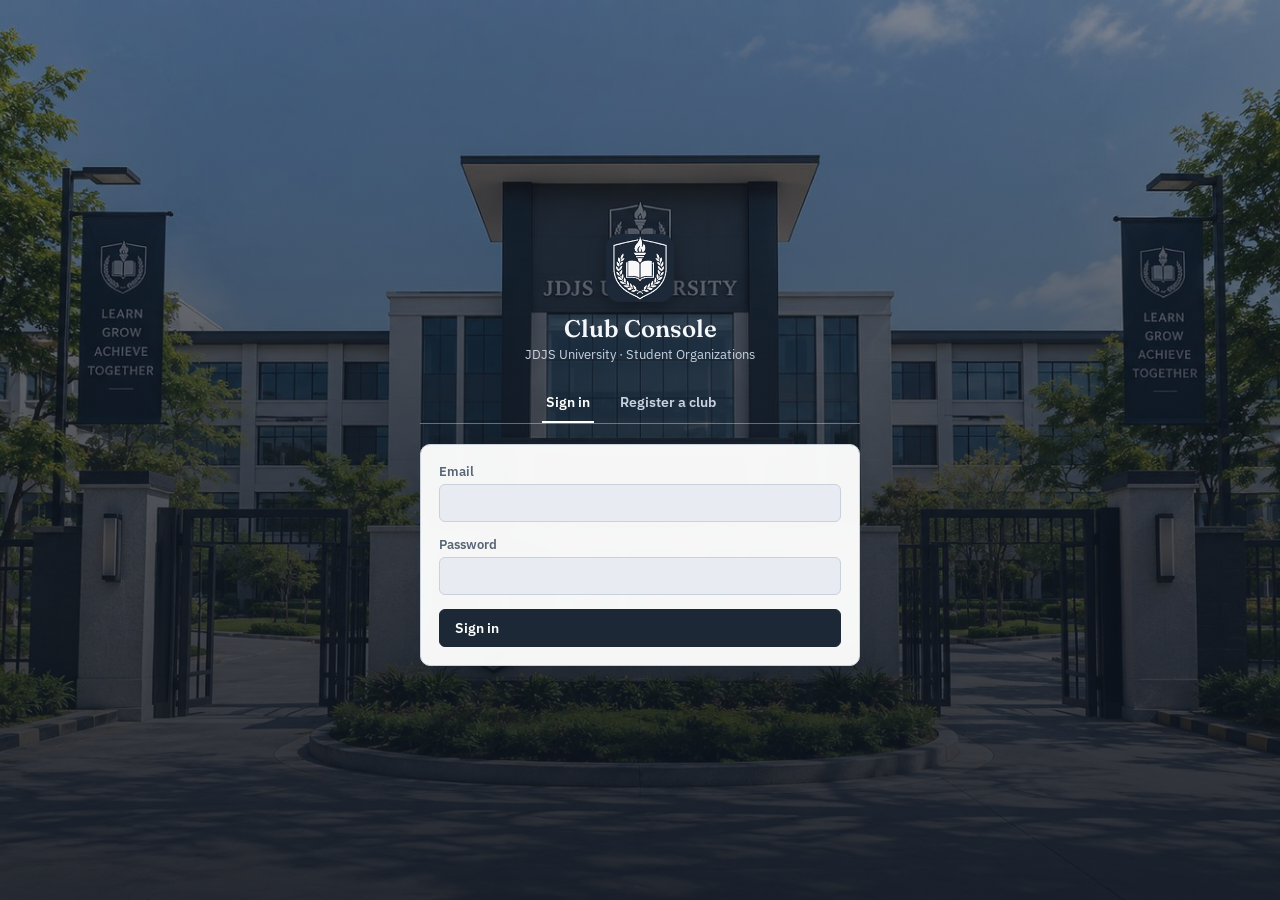
<file: Project Customer/index.html>
<!doctype html>
<html lang="en">
<head>
<meta charset="utf-8">
<meta name="viewport" content="width=device-width, initial-scale=1, viewport-fit=cover">
<link rel="icon" type="image/png" href="assets/favicon.png">
<title>Club Console</title>
<link rel="preconnect" href="https://fonts.googleapis.com">
<link rel="preconnect" href="https://fonts.gstatic.com" crossorigin>
<link href="https://fonts.googleapis.com/css2?family=Fraunces:opsz,wght@9..144,400;9..144,500;9..144,600;9..144,700&family=IBM+Plex+Sans:wght@400;500;600;700&family=IBM+Plex+Mono:wght@400;500;600&display=swap" rel="stylesheet">
<link rel="stylesheet" href="css/styles.css">
</head>
<body>
<div id="app"></div>
<div class="toast-region" id="toastRegion"></div>
<script src="js/utils.js"></script>
<script src="js/store.js"></script>
<script src="js/charts.js"></script>
<script src="js/shell.js"></script>
<script src="js/auth.js"></script>
<script src="js/dashboard.js"></script>
<script src="js/main.js"></script>
</body>
</html>
</file>
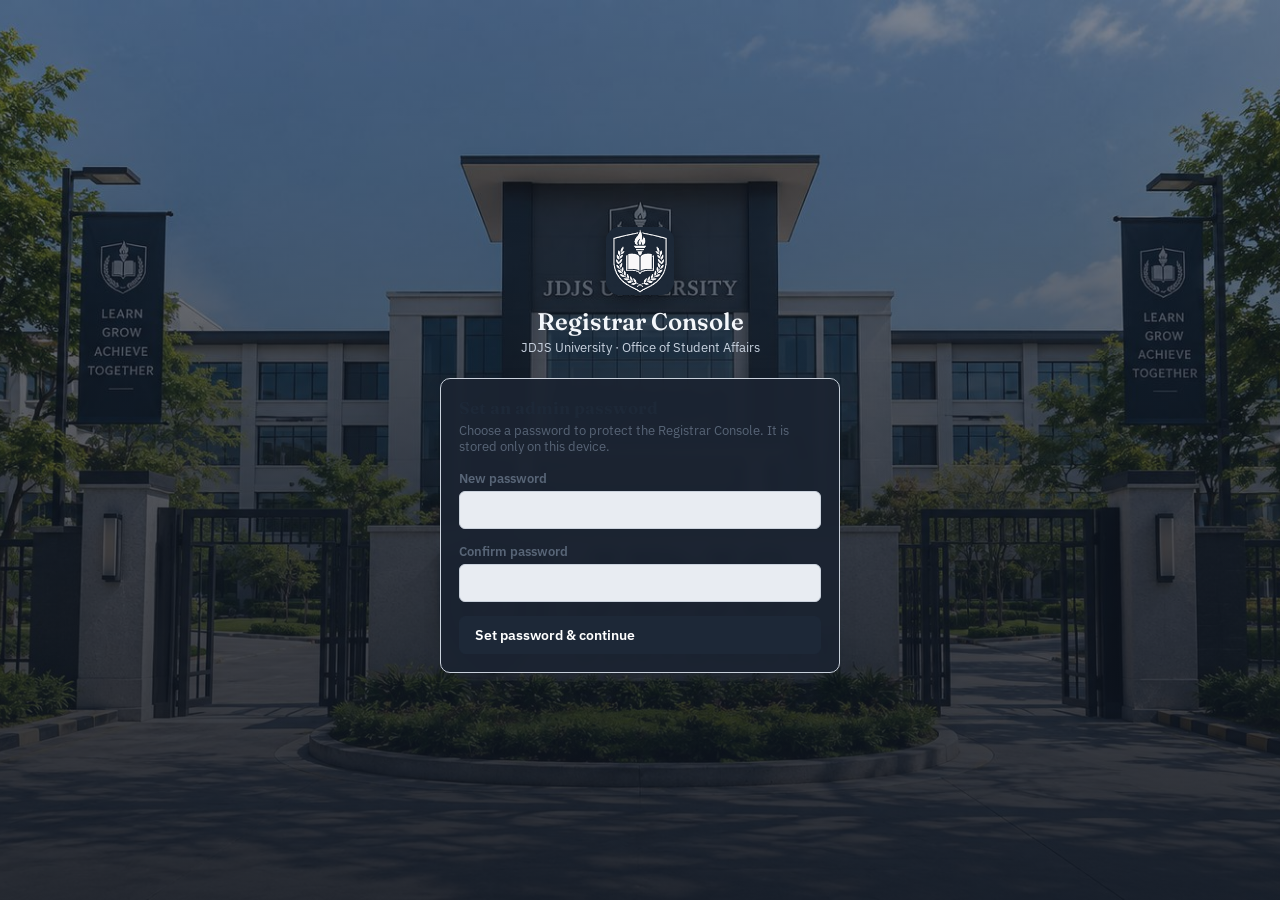
<file: Project Main/index.html>
<!doctype html>
<html lang="en">
<head>
<meta charset="utf-8">
<meta name="viewport" content="width=device-width, initial-scale=1, viewport-fit=cover">
<link rel="icon" type="image/png" href="assets/logo.png">
<title>Registrar Console</title>
<link rel="preconnect" href="https://fonts.googleapis.com">
<link rel="preconnect" href="https://fonts.gstatic.com" crossorigin>
<link href="https://fonts.googleapis.com/css2?family=Fraunces:opsz,wght@9..144,400;9..144,500;9..144,600;9..144,700&family=IBM+Plex+Sans:wght@400;500;600;700&family=IBM+Plex+Mono:wght@400;500;600&display=swap" rel="stylesheet">
<link rel="stylesheet" href="css/styles.css">
</head>
<body>
<div id="app"></div>
<div class="toast-region" id="toastRegion"></div>

<!-- Plain scripts (no modules) so index.html also works when opened directly via file:// -->
<script src="js/utils.js"></script>
<script src="js/store.js"></script>
<script src="js/charts.js"></script>
<script src="js/app.js"></script>
<script src="js/views.js"></script>
<script src="js/ui.js"></script>
<script src="js/main.js"></script>
</body>
</html>
</file>
<file: Project Customer/css/styles.css>
:root{
    --ink:#1D2837; --ink-soft:#586577; --paper:#E8ECF2; --card:#FFFFFF; --line:#C9D1DC;
    --accent:#1D2837; --accent-ink:#FFFFFF; --accent2:#3E5B7C;
    --good:#2F6B4F; --good-bg:#E1EEE4; --warn:#8A5A16; --warn-bg:#F3E5C8; --bad:#8C2F2F; --bad-bg:#F3E0DD;
    --radius:10px; --radius-sm:6px;
    --font-display:'Fraunces',Georgia,serif; --font-body:'IBM Plex Sans',system-ui,sans-serif; --font-mono:'IBM Plex Mono',monospace;
    --shadow:0 1px 2px rgba(29,40,55,.06), 0 6px 20px rgba(29,40,55,.07);
    color-scheme: light;
  }
  :root:not([data-theme="light"]){
    @media (prefers-color-scheme: dark){
      --ink:#E8ECF3; --ink-soft:#A9B2C2; --paper:#121923; --card:#1B2431; --line:#2E3A4B;
      --accent:#8FB0D6; --accent-ink:#0F1722; --accent2:#7FA0C2;
      --good:#7FC79A; --good-bg:#20301F; --warn:#E0B45E; --warn-bg:#332711; --bad:#E38A82; --bad-bg:#3A211E;
      --shadow:0 1px 2px rgba(0,0,0,.3), 0 6px 20px rgba(0,0,0,.3);
      color-scheme: dark;
    }
  }
  :root[data-theme="dark"]{
    --ink:#E8ECF3; --ink-soft:#A9B2C2; --paper:#121923; --card:#1B2431; --line:#2E3A4B;
    --accent:#8FB0D6; --accent-ink:#0F1722; --accent2:#7FA0C2;
    --good:#7FC79A; --good-bg:#20301F; --warn:#E0B45E; --warn-bg:#332711; --bad:#E38A82; --bad-bg:#3A211E;
    color-scheme: dark;
  }
  *{box-sizing:border-box;}
  html,body{height:100%;}
  html{scroll-padding-top:env(safe-area-inset-top,0px);}
  body{
    margin:0; font-family:var(--font-body); background:var(--paper); color:var(--ink);
    padding-top:env(safe-area-inset-top,0px); padding-bottom:env(safe-area-inset-bottom,0px);
    -webkit-font-smoothing:antialiased;
  }
  h1,h2,h3,.display{font-family:var(--font-display);}
  a{color:inherit;}
  button{font-family:inherit;}
  .mono{font-family:var(--font-mono);}
  ::selection{background:var(--accent); color:var(--accent-ink);}
  :focus-visible{outline:2px solid var(--accent2); outline-offset:2px;}

  #app{display:flex; min-height:100vh;}
  .sidebar{
    width:236px; flex:0 0 236px; background:var(--card); border-right:1px solid var(--line);
    padding:20px 16px; display:flex; flex-direction:column; gap:4px;
    position:sticky; top:env(safe-area-inset-top,0px); height:100vh; overflow-y:auto;
  }
  .brand{display:flex; align-items:center; gap:10px; padding:2px 8px 18px; border-bottom:1px solid var(--line); margin-bottom:14px;}
  .brand-mark{width:40px; height:40px; border-radius:9px; background:#1D2837; overflow:hidden; display:block; flex:0 0 auto;}
  .brand-mark img, .landing-brandline .mark img{width:100%; height:100%; display:block; object-fit:cover;}
  .brand-text{line-height:1.2;}
  .brand-text .name{font-family:var(--font-display); font-size:16px; font-weight:600;}
  .brand-text .sub{font-size:11.5px; color:var(--ink-soft);}
  .nav-item{
    display:flex; align-items:center; gap:10px; padding:9px 10px; border-radius:var(--radius-sm);
    font-size:14px; color:var(--ink-soft); cursor:pointer; border:none; background:none; text-align:left; width:100%;
  }
  .nav-item:hover{background:var(--paper); color:var(--ink);}
  .nav-item.active{background:var(--accent); color:var(--accent-ink); font-weight:600;}
  .nav-status{margin-top:auto; padding-top:14px; border-top:1px solid var(--line); font-size:12px; color:var(--ink-soft);}
  .status-pill{display:inline-flex; align-items:center; gap:5px; padding:3px 9px; border-radius:99px; font-size:11.5px; font-weight:600;}
  .status-pill.approved{background:var(--good-bg); color:var(--good);}
  .status-pill.pending{background:var(--warn-bg); color:var(--warn);}
  .status-pill.rejected{background:var(--bad-bg); color:var(--bad);}

  main{flex:1; min-width:0; padding:28px 34px 60px; max-width:1180px;}
  .page-head{display:flex; align-items:flex-end; justify-content:space-between; gap:16px; margin-bottom:22px; flex-wrap:wrap;}
  .page-head h1{font-size:26px; margin:0 0 4px; font-weight:600;}
  .page-head p{margin:0; color:var(--ink-soft); font-size:14px; max-width:54ch;}
  .head-actions{display:flex; gap:8px;}

  .btn{
    display:inline-flex; align-items:center; gap:6px; padding:9px 15px; border-radius:var(--radius-sm);
    border:1px solid var(--line); background:var(--card); color:var(--ink); font-size:13.5px; font-weight:600;
    cursor:pointer; transition:transform .08s ease;
  }
  .btn:active{transform:scale(.97);}
  .btn.primary{background:var(--accent); border-color:var(--accent); color:var(--accent-ink);}
  .btn.ghost{background:transparent;}
  .btn.danger{color:var(--bad); border-color:var(--bad);}
  .btn.small{padding:5px 10px; font-size:12.5px;}
  .btn:disabled{opacity:.5; cursor:not-allowed;}

  .grid{display:grid; gap:16px;}
  .grid.stats{grid-template-columns:repeat(auto-fit,minmax(160px,1fr));}
  .card{background:var(--card); border:1px solid var(--line); border-radius:var(--radius); padding:18px; box-shadow:var(--shadow);}
  .stat-card .num{font-family:var(--font-display); font-size:30px; font-weight:600; line-height:1;}
  .stat-card .label{font-size:12.5px; color:var(--ink-soft); margin-top:6px;}
  .card-title{font-family:var(--font-display); font-size:17px; font-weight:600; margin:0 0 4px;}
  .card-sub{font-size:12.5px; color:var(--ink-soft); margin:0 0 14px;}

  table{width:100%; border-collapse:collapse; font-size:13.5px;}
  th{text-align:left; font-size:11.5px; text-transform:uppercase; letter-spacing:.04em; color:var(--ink-soft); font-weight:600; padding:0 10px 8px; border-bottom:1px solid var(--line);}
  td{padding:10px; border-bottom:1px solid var(--line); vertical-align:middle;}
  tr:last-child td{border-bottom:none;}
  .table-wrap{overflow-x:auto; -webkit-overflow-scrolling:touch;}
  .table-wrap table{min-width:560px;}
  .row-actions{display:flex; gap:6px; justify-content:flex-end;}
  .empty{padding:34px 12px; text-align:center; color:var(--ink-soft); font-size:13.5px;}
  .empty .big{font-family:var(--font-display); font-size:16px; color:var(--ink); margin-bottom:4px;}

  input,select,textarea{
    width:100%; padding:9px 11px; border-radius:var(--radius-sm); border:1px solid var(--line);
    background:var(--paper); color:var(--ink); font-family:inherit; font-size:13.5px;
  }
  textarea{resize:vertical; min-height:70px;}
  label{display:block; font-size:12.5px; font-weight:600; color:var(--ink-soft); margin-bottom:5px;}
  .field{margin-bottom:14px;}
  .field-row{display:grid; grid-template-columns:1fr 1fr; gap:12px;}
  .field-row-3{display:grid; grid-template-columns:1.3fr 1fr 1.3fr; gap:12px;}
  .hint{font-size:11.5px; color:var(--ink-soft); margin-top:4px;}
  .search-bar{display:flex; gap:8px; margin-bottom:14px;}
  .search-bar input{max-width:280px;}

  .cal-head{display:flex; align-items:center; justify-content:space-between; gap:12px; margin-bottom:16px; flex-wrap:wrap;}
  .cal-nav{display:flex; align-items:center; gap:10px;}
  .cal-title{font-family:var(--font-display); font-size:18px; font-weight:600; min-width:150px; text-align:center;}
  .cal-grid{display:grid; grid-template-columns:repeat(7,1fr); gap:6px;}
  .cal-dow{font-size:11px; text-transform:uppercase; letter-spacing:.04em; color:var(--ink-soft); text-align:center; padding-bottom:4px; font-weight:600;}
  .cal-cell{background:var(--card); border:1px solid var(--line); border-radius:8px; min-height:88px; padding:6px; display:flex; flex-direction:column; gap:4px; cursor:pointer;}
  .cal-cell:hover{border-color:var(--accent2);}
  .cal-cell.out{opacity:.4; cursor:default;}
  .cal-cell.today .cal-daynum{color:var(--accent); font-weight:700;}
  .cal-cell.selected{outline:2px solid var(--accent2); outline-offset:-1px;}
  .cal-daynum{font-size:12px; font-weight:600; color:var(--ink-soft);}
  .cal-chip{font-size:10.5px; background:var(--paper); border-radius:5px; padding:2px 5px; white-space:nowrap; overflow:hidden; text-overflow:ellipsis;}
  .cal-more{font-size:10px; color:var(--ink-soft);}
  .cal-details{margin-top:18px;}
  .badge{display:inline-flex; padding:3px 9px; border-radius:99px; font-size:11.5px; font-weight:600;}
  .badge.upcoming{background:var(--warn-bg); color:var(--warn);}
  .badge.ongoing{background:var(--good-bg); color:var(--good);}
  .badge.completed{background:var(--line); color:var(--ink-soft);}
  .badge.cancelled{background:var(--bad-bg); color:var(--bad);}
  .badge.rv-draft{background:var(--line); color:var(--ink-soft);}
  .badge.rv-pending{background:var(--warn-bg); color:var(--warn);}
  .badge.rv-approved{background:var(--good-bg); color:var(--good);}
  .badge.rv-declined{background:var(--bad-bg); color:var(--bad);}
  .badge.rv-missing{background:var(--warn-bg); color:var(--warn);}
  .photo-grid{display:grid; grid-template-columns:repeat(auto-fill,minmax(84px,1fr)); gap:8px; margin:8px 0;}
  .photo-thumb{position:relative; aspect-ratio:1/1; border-radius:var(--radius-sm); overflow:hidden; border:1px solid var(--line); background:var(--paper);}
  .photo-thumb img{width:100%; height:100%; object-fit:cover; display:block;}
  .photo-thumb button{position:absolute; top:3px; right:3px; width:20px; height:20px; border-radius:50%; border:none; background:rgba(0,0,0,.65); color:#fff; font-size:13px; line-height:1; cursor:pointer;}
  .review-note{font-size:11.5px; color:var(--ink-soft); margin-top:4px; max-width:220px; white-space:normal;}

  .modal-backdrop{position:fixed; inset:0; background:rgba(10,16,26,.5); display:flex; align-items:flex-start; justify-content:center; padding:40px 16px; overflow-y:auto; z-index:50;}
  .modal{background:var(--card); border-radius:var(--radius); border:1px solid var(--line); width:100%; max-width:480px; padding:22px; box-shadow:var(--shadow);}
  .modal h2{font-size:19px; margin:0 0 16px;}
  .modal-actions{display:flex; justify-content:flex-end; gap:8px; margin-top:18px;}

  .toast-region{position:fixed; bottom:18px; right:18px; z-index:80; display:flex; flex-direction:column; gap:8px; padding-bottom:env(safe-area-inset-bottom,0px);}
  .toast{background:var(--ink); color:var(--paper); padding:10px 16px; border-radius:var(--radius-sm); font-size:13px; box-shadow:var(--shadow); animation:toast-in .18s ease;}
  .toast.err{background:var(--bad);}
  @keyframes toast-in{from{opacity:0; transform:translateY(6px);} to{opacity:1; transform:translateY(0);}}

  .gate-wrap{max-width:520px;}
  .gate-tabs{display:flex; gap:4px; margin-bottom:20px; border-bottom:1px solid var(--line);}
  .gate-tab{padding:10px 4px; margin-right:18px; font-size:14px; font-weight:600; color:var(--ink-soft); background:none; border:none; border-bottom:2px solid transparent; cursor:pointer;}
  .gate-tab.active{color:var(--accent); border-color:var(--accent);}
  .landing .gate-tabs{border-color:rgba(255,255,255,.35);}
  .landing .gate-tab{color:#C9D3E0;}
  .landing .gate-tab.active{color:#FFFFFF; border-color:#FFFFFF;}
  .code-box{background:var(--paper); border:1px dashed var(--line); border-radius:var(--radius-sm); padding:12px; font-family:var(--font-mono); font-size:12px; word-break:break-all; line-height:1.5;}

  .chart-legend{display:flex; flex-wrap:wrap; gap:10px 16px; margin-top:12px;}
  .legend-item{display:flex; align-items:center; gap:7px; font-size:12.5px; color:var(--ink-soft);}
  .legend-dot{width:9px; height:9px; border-radius:2px; flex:0 0 auto;}
  .chart-row{display:grid; grid-template-columns:1.3fr 1fr; gap:16px;}
  @media (max-width:860px){ .chart-row{grid-template-columns:1fr;} }

  /* ---- landing / auth ---- */
  .landing{position:relative; width:100%; min-height:100vh; display:flex; align-items:center; justify-content:center; padding:24px;}
  .landing-hero{position:fixed; inset:0; background-image:url("../assets/hero.jpg"); background-size:cover; background-position:center; z-index:0;}
  .landing-overlay{position:fixed; inset:0; background:linear-gradient(180deg, rgba(18,26,38,.5), rgba(14,21,32,.88)); z-index:1;}
  .landing-content{position:relative; z-index:2; width:100%; max-width:440px;}
  .landing-brandline{text-align:center; margin-bottom:20px; color:#F4F7FB;}
  .landing-brandline .mark{width:68px; height:68px; border-radius:14px; background:#1D2837; overflow:hidden; margin:0 auto 12px; box-shadow:0 4px 18px rgba(0,0,0,.35);}
  .landing-brandline .name{font-family:var(--font-display); font-size:24px; font-weight:600;}
  .landing-brandline .sub{font-size:13px; color:#C9D3E0; margin-top:3px;}
  .landing .card{background:rgba(255,255,255,.96); backdrop-filter:blur(4px);}
  @media (prefers-color-scheme: dark){ :root:not([data-theme="light"]) .landing .card{background:rgba(27,36,49,.94);} }
  :root[data-theme="dark"] .landing .card{background:rgba(27,36,49,.94);}
  .reset-link{display:block; text-align:center; margin-top:16px; font-size:12px; color:#C9D3E0; text-decoration:underline; background:none; border:none; cursor:pointer;}
  .pending-topbar{display:flex; align-items:center; gap:10px; padding:14px 22px; border-bottom:1px solid var(--line); background:var(--card);}
  .pending-topbar .brand-mark{margin:0;}

  @media (max-width:820px){
    #app{flex-direction:column;}
    .sidebar{width:100%; flex:none; position:relative; height:auto; flex-direction:row; flex-wrap:wrap; align-items:center;}
    .brand{border:none; margin:0; padding:0 10px 0 0;}
    .nav-status{margin:0 0 0 auto; padding:0; border:none;}
    .nav-item{width:auto;}
    main{padding:20px 16px 50px;}
    .field-row{grid-template-columns:1fr;}
    .field-row-3{grid-template-columns:1fr;}
    .chart-row{grid-template-columns:1fr;}
  }
  @media print{
    .sidebar,.head-actions,.btn,.search-bar{display:none !important;}
    main{padding:0; max-width:none;}
    body{background:#fff; color:#000;}
    .card{box-shadow:none; border:1px solid #999;}
  }
</file>
<file: Project Main/css/styles.css>
:root{
    --ink:#1D2837; --ink-soft:#586577; --paper:#E8ECF2; --card:#FFFFFF; --line:#C9D1DC;
    --accent:#1D2837; --accent-ink:#FFFFFF; --accent2:#3E5B7C;
    --good:#2F6B4F; --good-bg:#E1EEE4; --warn:#8A5A16; --warn-bg:#F3E5C8; --bad:#8C2F2F; --bad-bg:#F3E0DD;
    --radius:10px; --radius-sm:6px;
    --font-display:'Fraunces',Georgia,serif; --font-body:'IBM Plex Sans',system-ui,sans-serif; --font-mono:'IBM Plex Mono',monospace;
    --shadow:0 1px 2px rgba(29,40,55,.06), 0 6px 20px rgba(29,40,55,.07);
    color-scheme: light;
  }
  :root:not([data-theme="light"]){
    @media (prefers-color-scheme: dark){
      --ink:#E8ECF3; --ink-soft:#A9B2C2; --paper:#121923; --card:#1B2431; --line:#2E3A4B;
      --accent:#8FB0D6; --accent-ink:#0F1722; --accent2:#7FA0C2;
      --good:#7FC79A; --good-bg:#1E2E22; --warn:#E0B45E; --warn-bg:#332711; --bad:#E38A82; --bad-bg:#3A211E;
      --shadow:0 1px 2px rgba(0,0,0,.35), 0 6px 20px rgba(0,0,0,.35);
      color-scheme: dark;
    }
  }
  :root[data-theme="dark"]{
    --ink:#E8ECF3; --ink-soft:#A9B2C2; --paper:#121923; --card:#1B2431; --line:#2E3A4B;
    --accent:#8FB0D6; --accent-ink:#0F1722; --accent2:#7FA0C2;
    --good:#7FC79A; --good-bg:#1E2E22; --warn:#E0B45E; --warn-bg:#332711; --bad:#E38A82; --bad-bg:#3A211E;
    color-scheme: dark;
  }
  *{box-sizing:border-box;}
  html,body{height:100%;}
  html{scroll-padding-top:env(safe-area-inset-top,0px);}
  body{
    margin:0; font-family:var(--font-body); background:var(--paper); color:var(--ink);
    padding-top:env(safe-area-inset-top,0px); padding-bottom:env(safe-area-inset-bottom,0px);
    -webkit-font-smoothing:antialiased;
  }
  h1,h2,h3,.display{font-family:var(--font-display);}
  a{color:inherit;}
  button{font-family:inherit;}
  .mono{font-family:var(--font-mono);}
  ::selection{background:var(--accent); color:var(--accent-ink);}
  :focus-visible{outline:2px solid var(--accent2); outline-offset:2px;}

  #app{display:flex; min-height:100vh;}
  .sidebar{
    width:236px; flex:0 0 236px; background:var(--card); border-right:1px solid var(--line);
    padding:20px 16px; display:flex; flex-direction:column; gap:4px;
    position:sticky; top:env(safe-area-inset-top,0px); height:100vh; overflow-y:auto;
  }
  .brand{display:flex; align-items:center; gap:10px; padding:2px 8px 18px; border-bottom:1px solid var(--line); margin-bottom:14px;}
  .brand-mark{width:40px; height:40px; border-radius:9px; background:#1D2837; overflow:hidden; display:block; flex:0 0 auto;}
  .brand-mark img, .landing-brandline .mark img{width:100%; height:100%; display:block; object-fit:cover;}
  .brand-text{line-height:1.2;}
  .brand-text .name{font-family:var(--font-display); font-size:16px; font-weight:600;}
  .brand-text .sub{font-size:11.5px; color:var(--ink-soft);}
  .nav-item{
    display:flex; align-items:center; gap:10px; padding:9px 10px; border-radius:var(--radius-sm);
    font-size:14px; color:var(--ink-soft); cursor:pointer; border:none; background:none; text-align:left; width:100%;
  }
  .nav-item:hover{background:var(--paper); color:var(--ink);}
  .nav-item.active{background:var(--accent); color:var(--accent-ink); font-weight:600;}
  .nav-badge{margin-left:auto; background:var(--warn-bg); color:var(--warn); font-size:11px; font-weight:700; padding:1px 7px; border-radius:99px;}
  .nav-item.active .nav-badge{background:rgba(255,255,255,.25); color:var(--accent-ink);}
  .nav-foot{margin-top:auto; padding-top:14px; border-top:1px solid var(--line);}

  main{flex:1; min-width:0; padding:28px 34px 60px; max-width:1180px;}
  .page-head{display:flex; align-items:flex-end; justify-content:space-between; gap:16px; margin-bottom:22px; flex-wrap:wrap;}
  .page-head h1{font-size:26px; margin:0 0 4px; font-weight:600;}
  .page-head p{margin:0; color:var(--ink-soft); font-size:14px; max-width:56ch;}
  .head-actions{display:flex; gap:8px;}

  .btn{
    display:inline-flex; align-items:center; gap:6px; padding:9px 15px; border-radius:var(--radius-sm);
    border:1px solid var(--line); background:var(--card); color:var(--ink); font-size:13.5px; font-weight:600;
    cursor:pointer; transition:transform .08s ease;
  }
  .btn:active{transform:scale(.97);}
  .btn.primary{background:var(--accent); border-color:var(--accent); color:var(--accent-ink);}
  .btn.ghost{background:transparent;}
  .btn.danger{color:var(--bad); border-color:var(--bad);}
  .btn.small{padding:5px 10px; font-size:12.5px;}
  .btn:disabled{opacity:.5; cursor:not-allowed;}

  .grid{display:grid; gap:16px;}
  .grid.stats{grid-template-columns:repeat(auto-fit,minmax(160px,1fr));}
  .card{background:var(--card); border:1px solid var(--line); border-radius:var(--radius); padding:18px; box-shadow:var(--shadow);}
  .stat-card .num{font-family:var(--font-display); font-size:30px; font-weight:600; line-height:1;}
  .stat-card .label{font-size:12.5px; color:var(--ink-soft); margin-top:6px;}
  .card-title{font-family:var(--font-display); font-size:17px; font-weight:600; margin:0 0 4px;}
  .card-sub{font-size:12.5px; color:var(--ink-soft); margin:0 0 14px;}

  table{width:100%; border-collapse:collapse; font-size:13.5px;}
  th{text-align:left; font-size:11.5px; text-transform:uppercase; letter-spacing:.04em; color:var(--ink-soft); font-weight:600; padding:0 10px 8px; border-bottom:1px solid var(--line);}
  td{padding:10px; border-bottom:1px solid var(--line); vertical-align:middle;}
  tr:last-child td{border-bottom:none;}
  .table-wrap{overflow-x:auto; -webkit-overflow-scrolling:touch;}
  .table-wrap table{min-width:560px;}
  .row-actions{display:flex; gap:6px; justify-content:flex-end;}
  .empty{padding:34px 12px; text-align:center; color:var(--ink-soft); font-size:13.5px;}
  .empty .big{font-family:var(--font-display); font-size:16px; color:var(--ink); margin-bottom:4px;}

  input,select,textarea{
    width:100%; padding:9px 11px; border-radius:var(--radius-sm); border:1px solid var(--line);
    background:var(--paper); color:var(--ink); font-family:inherit; font-size:13.5px;
  }
  textarea{resize:vertical; min-height:70px;}
  label{display:block; font-size:12.5px; font-weight:600; color:var(--ink-soft); margin-bottom:5px;}
  .field{margin-bottom:14px;}
  .field-row{display:grid; grid-template-columns:1fr 1fr; gap:12px;}
  .hint{font-size:11.5px; color:var(--ink-soft); margin-top:4px;}
  .search-bar{display:flex; gap:8px; margin-bottom:14px;}
  .search-bar input{max-width:280px;}

  .cal-head{display:flex; align-items:center; justify-content:space-between; gap:12px; margin-bottom:16px; flex-wrap:wrap;}
  .cal-nav{display:flex; align-items:center; gap:10px;}
  .cal-title{font-family:var(--font-display); font-size:18px; font-weight:600; min-width:150px; text-align:center;}
  .cal-filter select{width:auto; min-width:180px;}
  .cal-grid{display:grid; grid-template-columns:repeat(7,1fr); gap:6px;}
  .cal-dow{font-size:11px; text-transform:uppercase; letter-spacing:.04em; color:var(--ink-soft); text-align:center; padding-bottom:4px; font-weight:600;}
  .cal-cell{background:var(--card); border:1px solid var(--line); border-radius:8px; min-height:88px; padding:6px; display:flex; flex-direction:column; gap:4px; cursor:pointer;}
  .cal-cell:hover{border-color:var(--accent2);}
  .cal-cell.out{opacity:.4; cursor:default;}
  .cal-cell.today .cal-daynum{color:var(--accent); font-weight:700;}
  .cal-cell.selected{outline:2px solid var(--accent2); outline-offset:-1px;}
  .cal-daynum{font-size:12px; font-weight:600; color:var(--ink-soft);}
  .cal-chip{font-size:10.5px; background:var(--paper); border-radius:5px; padding:2px 5px; white-space:nowrap; overflow:hidden; text-overflow:ellipsis;}
  .cal-more{font-size:10px; color:var(--ink-soft);}
  .cal-details{margin-top:18px;}
  .badge{display:inline-flex; padding:3px 9px; border-radius:99px; font-size:11.5px; font-weight:600;}
  .badge.pending{background:var(--warn-bg); color:var(--warn);}
  .badge.approved{background:var(--good-bg); color:var(--good);}
  .badge.rejected{background:var(--bad-bg); color:var(--bad);}
  .badge.active{background:var(--good-bg); color:var(--good);}
  .badge.suspended{background:var(--bad-bg); color:var(--bad);}

  .modal-backdrop{position:fixed; inset:0; background:rgba(10,14,20,.5); display:flex; align-items:flex-start; justify-content:center; padding:40px 16px; overflow-y:auto; z-index:50;}
  .modal{background:var(--card); border-radius:var(--radius); border:1px solid var(--line); width:100%; max-width:520px; padding:22px; box-shadow:var(--shadow); max-height:90vh; overflow-y:auto;}
  .modal h2{font-size:19px; margin:0 0 16px;}
  .modal-actions{display:flex; justify-content:flex-end; gap:8px; margin-top:18px;}

  .toast-region{position:fixed; bottom:18px; right:18px; z-index:80; display:flex; flex-direction:column; gap:8px; padding-bottom:env(safe-area-inset-bottom,0px);}
  .toast{background:var(--ink); color:var(--paper); padding:10px 16px; border-radius:var(--radius-sm); font-size:13px; box-shadow:var(--shadow); animation:toast-in .18s ease;}
  .toast.err{background:var(--bad);}
  @keyframes toast-in{from{opacity:0; transform:translateY(6px);} to{opacity:1; transform:translateY(0);}}

  .gate-wrap{max-width:420px; margin:80px auto;}
  .landing{position:relative; width:100%; min-height:100vh; display:flex; align-items:center; justify-content:center; padding:24px;}
  .landing-hero{position:fixed; inset:0; background-image:url("../assets/hero.jpg"); background-size:cover; background-position:center; z-index:0;}
  .landing-overlay{position:fixed; inset:0; background:linear-gradient(180deg, rgba(18,26,38,.5), rgba(14,21,32,.88)); z-index:1;}
  .landing-content{position:relative; z-index:2; width:100%; max-width:400px;}
  .landing-brandline{text-align:center; margin-bottom:22px; color:#F4F7FB;}
  .landing-brandline .mark{width:68px; height:68px; border-radius:14px; background:#1D2837; overflow:hidden; margin:0 auto 12px; box-shadow:0 4px 18px rgba(0,0,0,.35);}
  .landing-brandline .name{font-family:var(--font-display); font-size:24px; font-weight:600;}
  .landing-brandline .sub{font-size:13px; color:#C9D3E0; margin-top:3px;}
  .landing .card{background:rgba(255,255,255,.96); backdrop-filter:blur(4px);}
  :root[data-theme="dark"] .landing .card, :root:not([data-theme="light"]) .landing .card{background:rgba(27,36,49,.94);}
  @media (prefers-color-scheme: dark){ :root:not([data-theme="light"]) .landing .card{background:rgba(27,36,49,.94);} }
  .badge.rv-pending{background:var(--warn-bg); color:var(--warn);}
  .badge.rv-approved{background:var(--good-bg); color:var(--good);}
  .badge.rv-declined{background:var(--bad-bg); color:var(--bad);}
  .badge.rv-missing{background:var(--warn-bg); color:var(--warn); outline:1px dashed var(--warn);}
  .photo-grid{display:grid; grid-template-columns:repeat(auto-fill,minmax(96px,1fr)); gap:8px; margin:8px 0 12px;}
  .photo-thumb{aspect-ratio:1/1; border-radius:var(--radius-sm); overflow:hidden; border:1px solid var(--line); background:var(--paper); cursor:zoom-in; padding:0;}
  .photo-thumb img{width:100%; height:100%; object-fit:cover; display:block;}
  .lightbox{position:fixed; inset:0; background:rgba(0,0,0,.85); display:flex; align-items:center; justify-content:center; z-index:200; cursor:zoom-out; padding:20px;}
  .lightbox img{max-width:100%; max-height:100%; border-radius:6px;}
  .decide-opts{display:flex; gap:8px; margin:10px 0;}
  .decide-opts label{flex:1; border:1px solid var(--line); border-radius:var(--radius-sm); padding:9px 8px; text-align:center; font-size:13px; font-weight:600; cursor:pointer;}
  .decide-opts input{display:none;}
  .decide-opts label.sel{border-color:var(--accent); background:var(--paper); box-shadow:0 0 0 1px var(--accent) inset;}
  .review-note{font-size:11.5px; color:var(--ink-soft); margin-top:4px; max-width:240px; white-space:normal;}
  .code-box{background:var(--paper); border:1px dashed var(--line); border-radius:var(--radius-sm); padding:12px; font-family:var(--font-mono); font-size:12px; word-break:break-all; line-height:1.5;}

  .chart-legend{display:flex; flex-wrap:wrap; gap:10px 16px; margin-top:12px;}
  .legend-item{display:flex; align-items:center; gap:7px; font-size:12.5px; color:var(--ink-soft);}
  .legend-dot{width:9px; height:9px; border-radius:2px; flex:0 0 auto;}
  .chart-row{display:grid; grid-template-columns:1.3fr 1fr; gap:16px;}
  @media (max-width:860px){ .chart-row{grid-template-columns:1fr;} }

  .app-detail{display:grid; gap:2px; font-size:13.5px; margin-bottom:16px;}
  .app-detail div{display:flex; justify-content:space-between; gap:16px; padding:7px 0; border-bottom:1px solid var(--line);}
  .app-detail span:first-child{color:var(--ink-soft);}

  @media (max-width:820px){
    #app{flex-direction:column;}
    .sidebar{width:100%; flex:none; position:relative; height:auto; flex-direction:row; flex-wrap:wrap; align-items:center;}
    .brand{border:none; margin:0; padding:0 10px 0 0;}
    .nav-foot{margin:0 0 0 auto; padding:0; border:none;}
    .nav-item{width:auto;}
    main{padding:20px 16px 50px;}
    .field-row{grid-template-columns:1fr;}
    .chart-row{grid-template-columns:1fr;}
  }
  @media print{
    .sidebar,.head-actions,.btn,.search-bar{display:none !important;}
    main{padding:0; max-width:none;}
    body{background:#fff; color:#000;}
    .card{box-shadow:none; border:1px solid #999;}
  }
</file>
